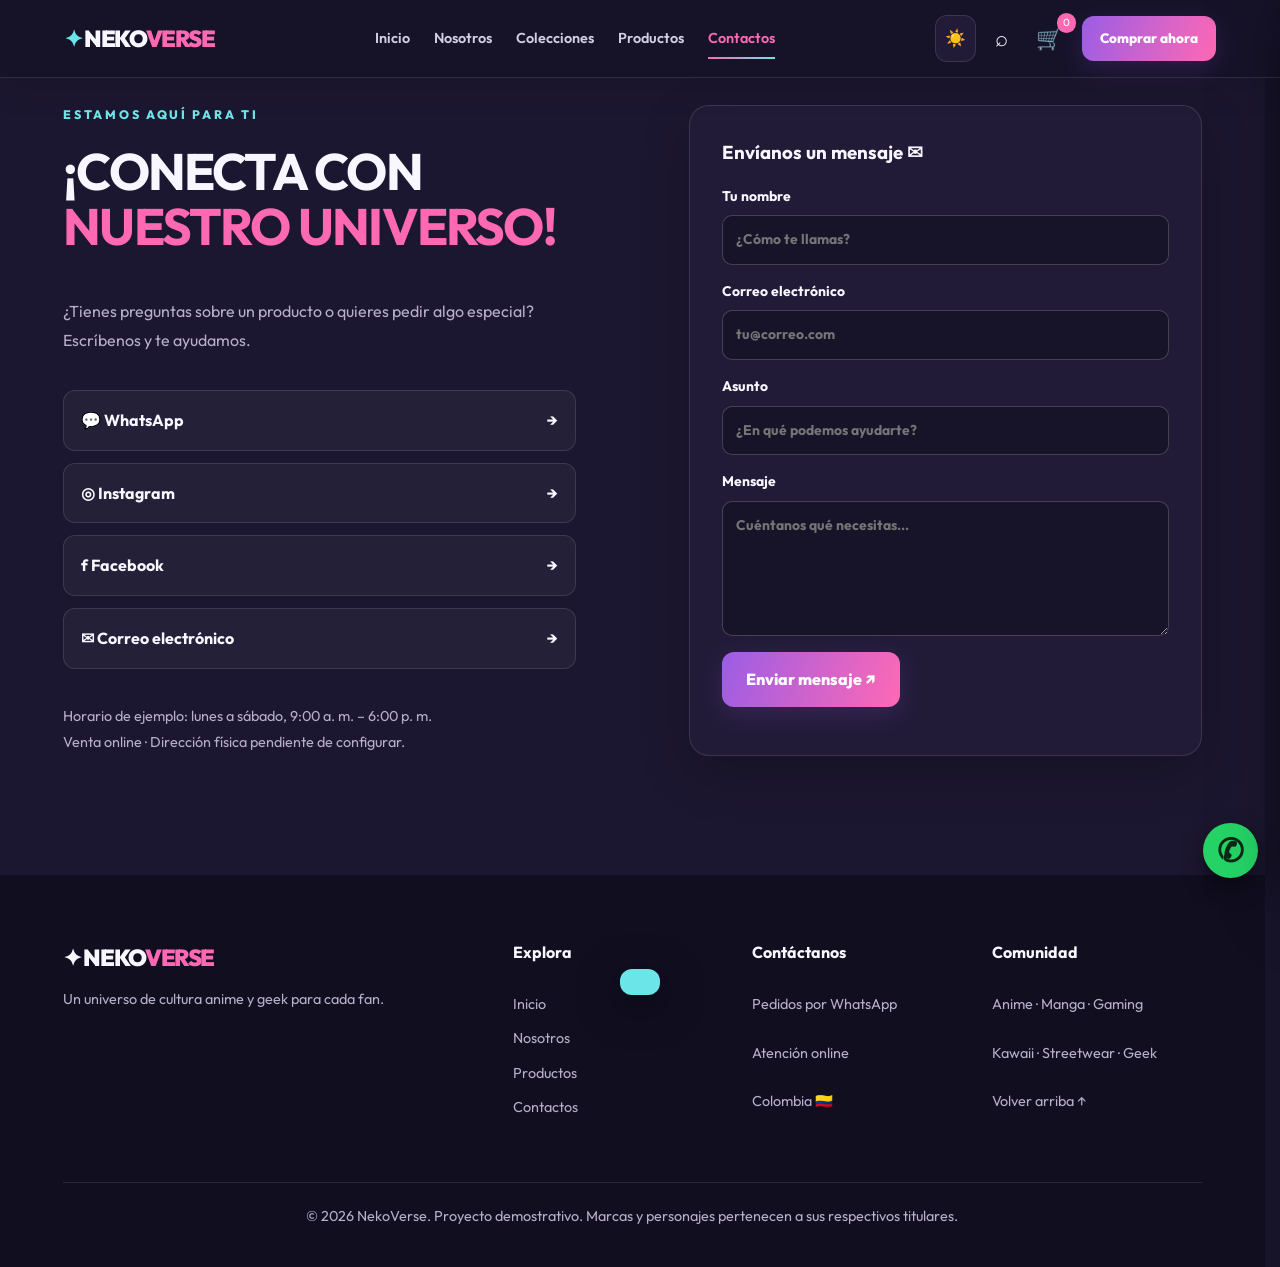
<file: contacto.html>
<!DOCTYPE html>

<html lang="es"><head><meta charset="utf-8"/><meta content="width=device-width,initial-scale=1" name="viewport"/><meta content="#171329" name="theme-color"/><meta content="Tienda demo de artículos anime y cultura geek" name="description"/><title>NekoVerse | Contacto</title><link href="style.css" rel="stylesheet"/></head><body>
<header class="header"><a aria-label="NekoVerse inicio" class="brand" href="index.html"><span class="brand-icon">✦</span> NEKO<span>VERSE</span></a><button aria-expanded="false" aria-label="Abrir menú" class="icon-btn menu-toggle" id="menuToggle">☰</button><nav aria-label="Navegación principal" id="nav"><a class="" href="index.html">Inicio</a><a class="" href="nosotros.html">Nosotros</a><a class="" href="colecciones.html">Colecciones</a><a class="" href="productos.html">Productos</a><a class="active" href="contacto.html">Contactos</a></nav><div class="header-actions"><button aria-label="Cambiar a modo claro" aria-pressed="false" class="icon-btn theme-toggle" id="themeToggle" title="Cambiar tema">☀️</button><button aria-label="Buscar productos" class="icon-btn" id="searchJump">⌕</button><button aria-label="Abrir carrito" class="icon-btn cart-trigger" id="cartOpen">🛒 <span id="cartCount">0</span></button><a class="btn btn-small header-buy" href="productos.html">Comprar ahora</a></div></header>
<main>
<section class="section contact" id="contactos"><div class="contact-info reveal"><p class="eyebrow">ESTAMOS AQUÍ PARA TI</p><h2>¡CONECTA CON <span>NUESTRO UNIVERSO!</span></h2><p>¿Tienes preguntas sobre un producto o quieres pedir algo especial? Escríbenos y te ayudamos.</p><div class="contact-links"><a href="contacto.html" id="waContact" rel="noopener" target="_blank">💬 WhatsApp <span>→</span></a><a href="contacto.html" id="instagramLink" rel="noopener" target="_blank">◎ Instagram <span>→</span></a><a href="contacto.html" id="facebookLink" rel="noopener" target="_blank">f Facebook <span>→</span></a><a href="contacto.html" id="emailLink">✉ Correo electrónico <span>→</span></a></div><p class="contact-meta">Horario de ejemplo: lunes a sábado, 9:00 a. m. – 6:00 p. m.<br/>Venta online · Dirección física pendiente de configurar.</p></div><form class="contact-form reveal" id="contactForm" novalidate=""><h3>Envíanos un mensaje ✉</h3><label>Tu nombre<input minlength="2" name="name" placeholder="¿Cómo te llamas?" required=""/></label><label>Correo electrónico<input name="email" placeholder="tu@correo.com" required="" type="email"/></label><label>Asunto<input name="subject" placeholder="¿En qué podemos ayudarte?" required=""/></label><label>Mensaje<textarea minlength="10" name="message" placeholder="Cuéntanos qué necesitas..." required="" rows="5"></textarea></label><button class="btn" type="submit">Enviar mensaje ↗</button><p id="formStatus" role="status"></p></form></section></main>
<footer class="footer"><div><a class="brand" href="index.html">✦ NEKO<span>VERSE</span></a><p>Un universo de cultura anime y geek para cada fan.</p></div><div><h3>Explora</h3><a href="index.html">Inicio</a><a href="nosotros.html">Nosotros</a><a href="productos.html">Productos</a><a href="contacto.html">Contactos</a></div><div><h3>Contáctanos</h3><p>Pedidos por WhatsApp</p><p>Atención online</p><p>Colombia 🇨🇴</p></div><div><h3>Comunidad</h3><p>Anime · Manga · Gaming</p><p>Kawaii · Streetwear · Geek</p><a href="index.html">Volver arriba ↑</a></div><p class="copyright">© <span id="year"></span> NekoVerse. Proyecto demostrativo. Marcas y personajes pertenecen a sus respectivos titulares.</p></footer>
<a aria-label="Consultar por WhatsApp" class="wa-float" href="contacto.html" id="waFloat" rel="noopener" target="_blank">✆</a>
<div class="overlay" hidden="" id="overlay"></div><aside aria-hidden="true" aria-label="Carrito de compras" aria-modal="true" class="cart-drawer" id="cartDrawer" role="dialog"><div class="drawer-head"><div><p class="eyebrow">TUS FAVORITOS</p><h2>Mi carrito 🛒</h2></div><button aria-label="Cerrar carrito" class="icon-btn" id="cartClose">✕</button></div><div class="cart-items" id="cartItems"></div><div class="cart-bottom"><div class="total-line"><span>Total</span><strong id="cartTotal">$0</strong></div><p class="small-note">Envío y disponibilidad se confirman por WhatsApp. No se realiza ningún cobro aquí.</p><button class="btn full" id="checkoutBtn">Finalizar pedido por WhatsApp ↗</button></div></aside>
<dialog class="product-modal" id="productModal"><button aria-label="Cerrar detalles" class="modal-close" id="modalClose">✕</button><div id="modalContent"></div></dialog><dialog class="checkout-modal" id="checkoutModal"><button aria-label="Cerrar pedido" class="modal-close" id="checkoutClose">✕</button><h2>Prepara tu pedido ✨</h2><p>Te llevaremos a WhatsApp para consultar disponibilidad y envío.</p><form id="checkoutForm"><label>Nombre completo<input minlength="2" name="customer" placeholder="Tu nombre" required=""/></label><label>Dirección de entrega (opcional)<input name="address" placeholder="Ciudad, barrio, dirección"/></label><label>Observaciones (opcional)<textarea name="notes" placeholder="Tallas, colores o preguntas" rows="3"></textarea></label><button class="btn full" type="submit">Abrir WhatsApp ↗</button><p id="checkoutStatus" role="status"></p></form></dialog><div aria-live="polite" class="toast" id="toast" role="status"></div><script defer="" src="script.js"></script></body></html>
</file>
<file: style.css>
@import url('https://fonts.googleapis.com/css2?family=Outfit:wght@400;500;600;700;800;900&family=Space+Grotesk:wght@400;500;600;700&display=swap');
:root{--bg:#171329;--surface:#221b38;--surface2:#2b2244;--purple:#9b5de5;--pink:#ff69b4;--cyan:#6ce5e8;--white:#f8f7ff;--muted:#b7aecb;--line:#ffffff1d}*{box-sizing:border-box}html{scroll-behavior:smooth;scroll-padding-top:90px}body{margin:0;background:var(--bg);color:var(--white);font-family:Outfit,Arial,sans-serif}body.no-scroll{overflow:hidden}button,input,textarea,select{font:inherit}button{cursor:pointer}a{color:inherit;text-decoration:none}img{display:block;width:100%;object-fit:cover}h1,h2,h3,p{margin-top:0}h1,h2{line-height:1.08;letter-spacing:-.035em}h2{font-size:clamp(2rem,4vw,3.5rem)}h2 span,.brand span{color:var(--pink)}.section{padding:105px max(5%,calc((100vw - 1300px)/2));scroll-margin-top:72px}.eyebrow{font-size:.77rem;letter-spacing:.22em;font-weight:800;color:var(--cyan);margin-bottom:20px}.btn{border:0;background:linear-gradient(110deg,var(--purple),var(--pink));color:white;padding:15px 24px;border-radius:12px;font-weight:800;display:inline-flex;align-items:center;justify-content:center;transition:transform .25s,box-shadow .25s;box-shadow:0 7px 25px #9b5de52c}.btn:hover{transform:translateY(-3px);box-shadow:0 10px 35px #ff69b45c}.btn-small{padding:12px 18px;font-size:.85rem}.btn-outline{background:transparent;border:1px solid #a883d5;box-shadow:none}.full{width:100%}.header{height:78px;position:fixed;top:0;left:0;right:0;z-index:40;display:flex;align-items:center;justify-content:space-between;gap:20px;padding:0 5%;background:#171329e8;border-bottom:1px solid var(--line);backdrop-filter:blur(20px)}.brand{font-size:1.45rem;font-weight:900;white-space:nowrap;letter-spacing:-.06em}.brand-icon{color:var(--cyan)!important}.header nav,.header-actions{display:flex;align-items:center;gap:24px}.header nav a{font-weight:600;font-size:.9rem;color:#d3cde1;transition:color .2s}.header nav a:hover,.header nav a.active{color:var(--pink)}.header-actions{gap:10px}.icon-btn{border:0;background:transparent;color:white;font-size:1.35rem;padding:9px;position:relative}.cart-trigger span{position:absolute;top:0;right:-4px;background:var(--pink);border-radius:20px;min-width:19px;padding:2px 4px;font-size:.65rem}.menu-toggle{display:none}.hero{min-height:760px;padding-top:170px;display:grid;grid-template-columns:1.1fr .9fr;align-items:center;gap:60px;position:relative;overflow:hidden;background:radial-gradient(ellipse at 80% 35%,#58307b55,transparent 52%),radial-gradient(ellipse at 10% 80%,#2d718333,transparent 50%)}.hero-glow{position:absolute;right:20%;top:20%;width:300px;height:300px;border-radius:50%;background:#9b5de520;filter:blur(100px);pointer-events:none}.hero h1{font-size:clamp(3rem,5.3vw,5.5rem);font-weight:900;max-width:760px}.hero h1 em{font-style:normal;background:linear-gradient(110deg,var(--pink),var(--purple),var(--cyan));background-clip:text;color:transparent}.hero-copy>p:not(.eyebrow){font-size:1.08rem;color:var(--muted);line-height:1.8;max-width:570px}.hero-buttons{display:flex;gap:12px;flex-wrap:wrap;margin:30px 0 42px}.hero-stats{display:flex;gap:35px;color:var(--muted);font-size:.85rem}.hero-stats strong{display:block;color:white;font-size:1.8rem}.hero-art{position:relative;isolation:isolate}.hero-art img{height:470px;border-radius:45% 45% 25px 25px;border:4px solid #a879e2;box-shadow:0 0 65px #9b5de555;transform:rotate(3deg)}.hero-orbit{position:absolute;inset:-25px;border:1px dashed #ff69b477;border-radius:45%;transform:rotate(-12deg);z-index:-1}.floating-tag{position:absolute;bottom:35px;left:-30px;background:var(--cyan);color:#171329;padding:15px 20px;border-radius:12px;font-weight:900;transform:rotate(-8deg)}.collections-wrap{padding:45px 5% 90px;position:relative}.section-heading{text-align:center;margin:0 auto 42px;max-width:780px}.section-heading>p:last-child{color:var(--muted)}.collection-controls{display:flex;justify-content:flex-end;gap:8px;margin-bottom:15px}.collection-controls button{background:var(--surface2);border:1px solid var(--line);color:white;border-radius:50%;height:42px;width:42px;font-size:1.3rem}.collection-track{display:flex;gap:20px;overflow-x:auto;scroll-snap-type:x mandatory;scrollbar-width:none;padding:6px}.collection-track::-webkit-scrollbar{display:none}.collection-card{flex:0 0 clamp(220px,28vw,340px);height:260px;position:relative;border-radius:20px;overflow:hidden;scroll-snap-align:start;background:var(--surface)}.collection-card img{height:100%;transition:transform .4s}.collection-card:hover img{transform:scale(1.09)}.collection-card:after{content:'';position:absolute;inset:35% 0 0;background:linear-gradient(transparent,#090617df)}.collection-card .collection-label{position:absolute;bottom:18px;left:20px;z-index:1;font-size:1.4rem;font-weight:900}.about{background:#1c1730;display:grid;grid-template-columns:1fr 1fr;gap:7%;align-items:center}.about-image{position:relative}.about-image img{height:570px;border-radius:22px}.image-note{position:absolute;bottom:20px;left:20px;background:var(--pink);padding:12px 16px;color:#171329;font-weight:900;border-radius:8px;transform:rotate(-3deg)}.about-content>p:not(.eyebrow){color:var(--muted);line-height:1.8}.about-points{display:grid;grid-template-columns:1fr 1fr;gap:20px;margin-top:35px}.about-points article{border-left:2px solid var(--purple);padding-left:15px}.about-points h3{font-size:1rem;color:var(--cyan)}.about-points p{color:var(--muted);font-size:.9rem;line-height:1.6}.products{background:radial-gradient(ellipse at 50% 10%,#4e2b6035,transparent 55%)}.filters{display:grid;grid-template-columns:2fr repeat(3,1fr);gap:12px;margin-bottom:20px}.filters select,.search-field{background:var(--surface);border:1px solid #ffffff27;color:white;border-radius:12px;min-height:48px;padding:0 14px;width:100%;min-width:0}.search-field{display:flex;align-items:center;gap:10px}.search-field span{font-size:1.5rem;color:var(--pink)}.search-field input{background:transparent;border:0;outline:0;color:white;width:100%;min-width:0}.search-field input::placeholder{color:#a79db9}select option{background:var(--surface)}.chips{display:flex;flex-wrap:wrap;gap:8px;margin:25px 0}.chip{border:1px solid #ffffff30;background:#ffffff09;color:var(--muted);border-radius:30px;padding:9px 16px;font-size:.83rem}.chip.selected,.chip:hover{background:var(--purple);color:white}.result-count{color:var(--muted);font-size:.85rem}.product-grid{display:grid;grid-template-columns:repeat(4,minmax(0,1fr));gap:20px}.product-card{background:var(--surface);border:1px solid var(--line);border-radius:18px;overflow:hidden;transition:transform .25s,border-color .25s}.product-card:hover{transform:translateY(-7px);border-color:#9b5de588}.product-photo{position:relative;overflow:hidden;background:#312943}.product-photo img{height:245px;transition:transform .4s}.product-card:hover img{transform:scale(1.07)}.tag{position:absolute;top:12px;left:12px;background:var(--pink);color:#20112a;padding:6px 10px;border-radius:7px;font-size:.73rem;font-weight:900}.tag.popular{background:var(--cyan)}.tag.oferta{background:#f9d57b}.product-info{padding:18px}.product-category{font-size:.7rem;color:var(--cyan);letter-spacing:.1em;text-transform:uppercase;font-weight:700}.product-info h3{font-size:1.13rem;margin:9px 0}.product-info .description{color:var(--muted);font-size:.84rem;line-height:1.5;min-height:39px}.product-price{font-weight:900;font-size:1.35rem;color:var(--pink);margin:16px 0}.product-buttons{display:grid;grid-template-columns:1fr 1fr;gap:8px}.product-buttons button{padding:11px 6px;font-size:.8rem;border-radius:9px;border:1px solid #9b5de566;background:transparent;color:white;font-weight:700}.product-buttons button:last-child{background:var(--purple);border-color:var(--purple)}.empty-state{text-align:center;padding:50px}.contact{background:#1c1730;display:grid;grid-template-columns:1fr 1fr;gap:10%;align-items:start}.contact-info>p:not(.eyebrow){color:var(--muted);line-height:1.8}.contact-links{display:grid;gap:12px;margin:35px 0}.contact-links a{display:flex;justify-content:space-between;background:#ffffff0a;border:1px solid var(--line);border-radius:12px;padding:17px;font-weight:700}.contact-links a:hover{border-color:var(--pink)}.contact-meta{font-size:.9rem}.contact-form,.checkout-modal{background:var(--surface);padding:32px;border-radius:20px;border:1px solid var(--line)}.contact-form label,.checkout-modal label{display:block;font-size:.87rem;font-weight:700;margin-bottom:16px}.contact-form input,.contact-form textarea,.checkout-modal input,.checkout-modal textarea{display:block;width:100%;background:#171329;border:1px solid #ffffff32;color:white;padding:13px;border-radius:10px;margin-top:8px;outline:none;resize:vertical}.contact-form input:focus,.contact-form textarea:focus,.checkout-modal input:focus{border-color:var(--cyan)}.footer{padding:65px 5% 25px;display:grid;grid-template-columns:2fr repeat(3,1fr);gap:30px;background:#110e20}.footer>div{display:flex;flex-direction:column;gap:12px}.footer h3{font-size:1rem}.footer p,.footer a:not(.brand){color:var(--muted);font-size:.9rem}.footer a:hover{color:var(--pink)}.copyright{grid-column:1/-1;border-top:1px solid var(--line);padding-top:22px;margin-top:25px;text-align:center}.wa-float{position:fixed;right:22px;bottom:22px;z-index:25;width:55px;height:55px;border-radius:50%;background:#25d366;color:#092815;display:grid;place-items:center;font-size:2rem;font-weight:900;box-shadow:0 8px 25px #0007}.overlay{position:fixed;inset:0;background:#080513bb;z-index:60;backdrop-filter:blur(4px)}.overlay[hidden]{display:none}.cart-drawer{position:fixed;top:0;right:0;bottom:0;width:min(440px,100%);background:#211a36;z-index:61;transform:translateX(105%);transition:transform .3s;display:flex;flex-direction:column;box-shadow:-10px 0 60px #0008}.cart-drawer.open{transform:translateX(0)}.drawer-head{padding:24px;display:flex;justify-content:space-between;align-items:center;border-bottom:1px solid var(--line)}.drawer-head h2{font-size:1.7rem;margin:0}.drawer-head .eyebrow{margin:0 0 6px}.cart-items{overflow:auto;flex:1;padding:20px}.cart-item{display:grid;grid-template-columns:78px 1fr auto;gap:12px;border-bottom:1px solid var(--line);padding:16px 0}.cart-item img{height:85px;border-radius:9px}.cart-item h3{font-size:.95rem;margin:0 0 6px}.cart-item p{font-size:.85rem;color:var(--pink)}.qty-controls{display:flex;align-items:center;gap:10px}.qty-controls button,.remove-item{border:1px solid var(--line);background:#ffffff10;color:white;border-radius:7px;padding:5px 10px}.remove-item{align-self:start}.cart-bottom{padding:24px;border-top:1px solid var(--line)}.total-line{display:flex;justify-content:space-between;font-size:1.3rem}.total-line strong{color:var(--pink)}.small-note{color:var(--muted);font-size:.8rem;line-height:1.5;margin:12px 0}.product-modal,.checkout-modal{position:fixed;max-width:min(720px,94vw);width:100%;max-height:90vh;overflow:auto;background:var(--surface);color:white;border:1px solid #9b5de580;border-radius:20px;padding:30px;box-shadow:0 20px 100px #0009}.product-modal::backdrop,.checkout-modal::backdrop{background:#080513d9}.modal-close{position:absolute;right:16px;top:14px;border:0;background:#ffffff22;color:white;border-radius:50%;width:34px;height:34px;z-index:2}.modal-layout{display:grid;grid-template-columns:1fr 1fr;gap:25px;align-items:center}.modal-layout img{height:330px;border-radius:14px}.modal-layout p{color:var(--muted);line-height:1.6}.modal-layout .product-price{color:var(--pink)}.checkout-modal{max-width:490px}.checkout-modal>p{color:var(--muted)}.toast{position:fixed;bottom:25px;left:50%;transform:translate(-50%,120px);background:var(--cyan);color:#171329;padding:13px 20px;border-radius:12px;z-index:100;font-weight:800;transition:transform .3s;box-shadow:0 10px 40px #0008}.toast.show{transform:translate(-50%,0)}.reveal{opacity:0;transform:translateY(24px);transition:opacity .7s,transform .7s}.reveal.visible{opacity:1;transform:translateY(0)}:focus-visible{outline:3px solid var(--cyan);outline-offset:3px}
@media(max-width:1100px){.product-grid{grid-template-columns:repeat(3,1fr)}.header nav{gap:12px}.hero{gap:25px}.hero-art img{height:390px}}@media(max-width:800px){.header{height:70px}.menu-toggle{display:block;order:3}.header nav{position:absolute;top:70px;left:0;right:0;background:#201932;display:none;flex-direction:column;padding:25px;box-shadow:0 15px 25px #0007}.header nav.open{display:flex}.header-buy{display:none}.hero{grid-template-columns:1fr;min-height:auto;padding-top:140px;text-align:center}.hero-copy>p:not(.eyebrow){margin:auto}.hero-buttons,.hero-stats{justify-content:center}.hero-art{max-width:470px;margin:30px auto 0;width:80%}.hero-art img{height:340px}.about,.contact{grid-template-columns:1fr}.about-image img{height:350px}.filters{grid-template-columns:1fr 1fr}.search-field{grid-column:1/-1}.product-grid{grid-template-columns:repeat(2,1fr)}.footer{grid-template-columns:1fr 1fr}}@media(max-width:520px){.section{padding:75px 5%}.header{gap:5px}.brand{font-size:1.1rem}.header-actions{gap:0}.hero h1{font-size:2.75rem}.hero-stats{gap:20px}.hero-art img{height:280px}.floating-tag{font-size:.7rem;left:-15px}.about-points{grid-template-columns:1fr}.filters{grid-template-columns:1fr}.search-field{grid-column:auto}.product-grid{gap:10px}.product-photo img{height:175px}.product-info{padding:12px}.product-info h3{font-size:.96rem}.product-info .description{font-size:.75rem}.product-buttons{grid-template-columns:1fr}.footer{grid-template-columns:1fr 1fr}.footer>div:first-child{grid-column:1/-1}.modal-layout{grid-template-columns:1fr}.modal-layout img{height:240px}.product-modal{padding:18px}.contact-form{padding:20px}}@media(prefers-reduced-motion:reduce){html{scroll-behavior:auto}*,*:before,*:after{animation:none!important;transition:none!important}.reveal{opacity:1;transform:none}}

.page-title{text-align:center;padding:120px 20px 15px;font-size:clamp(2rem,5vw,3.5rem)}


/* === Mejoras NekoVerse: tema, accesibilidad y acabados === */
:root{
  color-scheme: dark;
  --shadow-soft: 0 18px 50px rgba(0,0,0,.22);
}
html{scrollbar-gutter:stable}
body{min-height:100vh;line-height:1.55;overflow-x:hidden}
.header{box-shadow:0 8px 35px rgba(0,0,0,.12)}
.header nav a{padding:9px 0;position:relative}
.header nav a::after{content:"";position:absolute;left:0;right:100%;bottom:0;height:2px;background:linear-gradient(90deg,var(--pink),var(--cyan));transition:right .22s}
.header nav a:hover::after,.header nav a.active::after{right:0}
.theme-toggle{border:1px solid var(--line);border-radius:12px;font-size:1.05rem;background:var(--surface)}
.theme-toggle:hover{border-color:var(--pink);transform:translateY(-1px)}
.btn:focus-visible,button:focus-visible,a:focus-visible,input:focus-visible,select:focus-visible,textarea:focus-visible{outline:3px solid var(--cyan);outline-offset:3px}
.product-card{box-shadow:0 6px 24px rgba(0,0,0,.08)}
.product-photo{aspect-ratio:1/1}
.product-photo img{height:100%;min-height:190px}
.product-info{display:flex;flex-direction:column;align-items:stretch}
.product-info .description{flex:1}
.product-buttons button{transition:background .2s,border-color .2s,transform .2s}
.product-buttons button:hover{transform:translateY(-2px);border-color:var(--cyan)}
.contact-form{box-shadow:var(--shadow-soft)}
.contact-form input:focus,.contact-form textarea:focus,.checkout-modal input:focus,.checkout-modal textarea:focus,.filters select:focus{border-color:var(--cyan);box-shadow:0 0 0 3px #6ce5e822}
.collection-card{box-shadow:var(--shadow-soft)}
::selection{background:var(--pink);color:#171329}
body.theme-light{
  color-scheme:light;
  --bg:#f7f5fc;--surface:#ffffff;--surface2:#eee8f8;--white:#211833;--muted:#655b75;--line:#27164420;
  background:var(--bg);color:var(--white);
}
body.theme-light .header{background:rgba(250,248,255,.92);border-color:var(--line)}
body.theme-light .header nav a{color:#514660}
body.theme-light .header nav a:hover,body.theme-light .header nav a.active{color:#a52b79}
body.theme-light .icon-btn{color:var(--white)}
body.theme-light .hero{background:radial-gradient(ellipse at 80% 35%,#c7a4e655,transparent 52%),radial-gradient(ellipse at 10% 80%,#b4e9e733,transparent 50%)}
body.theme-light .hero-copy>p:not(.eyebrow),body.theme-light .section-heading>p:last-child,
body.theme-light .about-content>p:not(.eyebrow),body.theme-light .about-points p,
body.theme-light .contact-info>p:not(.eyebrow){color:var(--muted)}
body.theme-light .about,body.theme-light .contact{background:#f0ebf8}
body.theme-light .filters select,body.theme-light .search-field{background:#fff;color:#211833;border-color:#27164425}
body.theme-light .search-field input{color:#211833}
body.theme-light .search-field input::placeholder{color:#756a84}
body.theme-light select option{background:#fff;color:#211833}
body.theme-light .chip{color:#655b75;border-color:#27164428;background:#ffffff}
body.theme-light .chip.selected,body.theme-light .chip:hover{color:#fff}
body.theme-light .product-card{background:#fff;border-color:#2716441c}
body.theme-light .product-buttons button{color:#38294c}
body.theme-light .contact-links a{background:#ffffffb8;border-color:var(--line)}
body.theme-light .contact-form,body.theme-light .checkout-modal,body.theme-light .product-modal{background:#fff;color:#211833}
body.theme-light .contact-form input,body.theme-light .contact-form textarea,body.theme-light .checkout-modal input,body.theme-light .checkout-modal textarea{background:#faf8ff;color:#211833;border-color:#2716442b}
body.theme-light .footer{background:#211833;color:#f8f7ff}
body.theme-light .footer p,body.theme-light .footer a:not(.brand){color:#d0c6df}
body.theme-light .cart-drawer{background:#fff;color:#211833}
body.theme-light .cart-item p{color:#a52b79}
body.theme-light .qty-controls button,body.theme-light .remove-item{color:#211833;background:#f4effa;border-color:#27164420}
body.theme-light .drawer-head,body.theme-light .cart-bottom{border-color:#27164420}
body.theme-light .small-note{color:#655b75}
body.theme-light .collection-controls button{background:#fff;color:#211833;border-color:var(--line)}
body.theme-light .product-info .description{color:#655b75}
body.theme-light .result-count{color:#655b75}
body.theme-light .modal-layout p,body.theme-light .checkout-modal>p{color:#655b75}
body.theme-light .product-buttons button:last-child{color:#fff}
@media(max-width:800px){
  .header{padding:0 4%}
  .header-actions{gap:2px}
  .theme-toggle{padding:7px}
  .header nav{border:1px solid var(--line);border-radius:0 0 16px 16px}
  .collection-card{flex-basis:min(78vw,320px)}
}
@media(max-width:520px){
  .theme-toggle{font-size:.95rem}
  .product-photo img{min-height:0;height:100%}
  .product-card{min-width:0}
  .product-info .description{min-height:0}
}
@media(prefers-reduced-motion:reduce){.header nav a::after{transition:none}}
</file>
